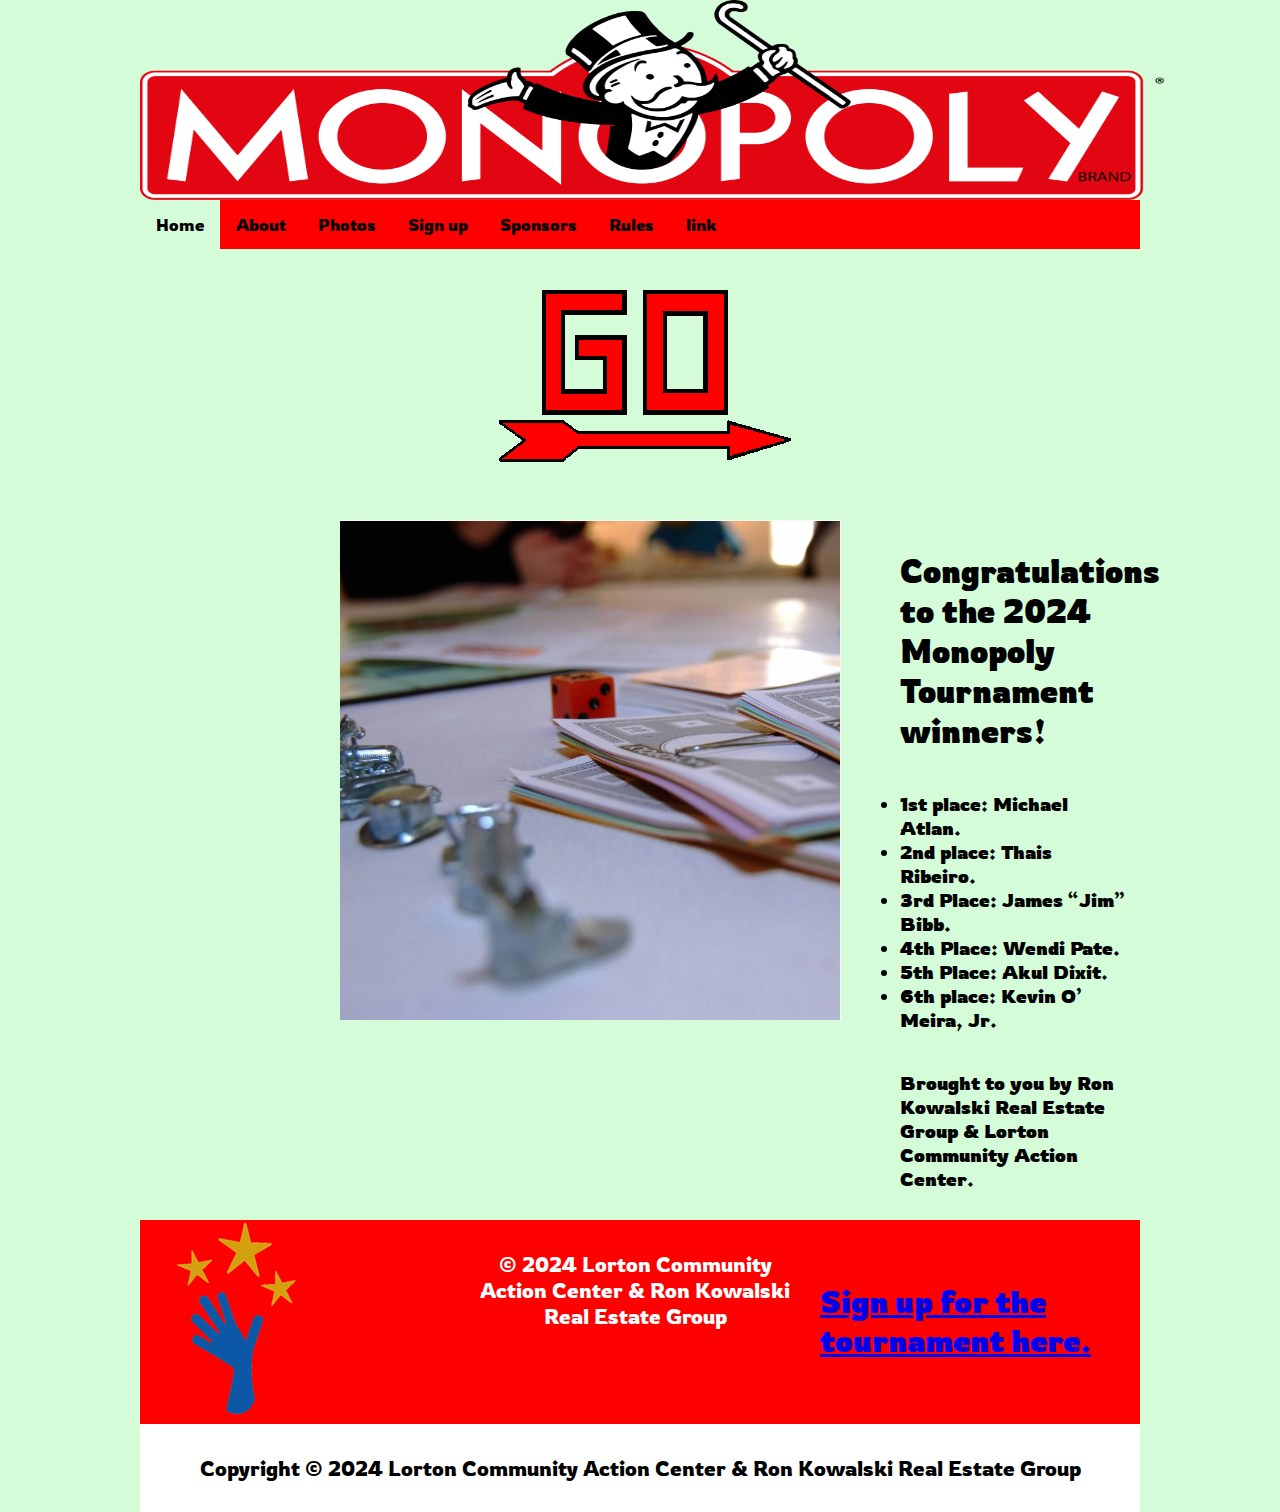
<file: index.html>
<!DOCTYPE html>
<html>

<head>
  <!-- Motas -->
  <meta name="viewport" content="width=device-width, initial-scale=1.0">
  <meta name="description" content="2024 Lorton Monopoly Tournament">

  <!-- Stylesheets -->
  <link rel="stylesheet" type="text/css" href="style.css">
  <link rel="stylesheet" href="https://cdnjs.cloudflare.com/ajax/libs/font-awesome/4.7.0/css/font-awesome.min.css">
  <link rel="preconnect" href="https://fonts.googleapis.com">
  <link rel="preconnect" href="https://fonts.gstatic.com" crossorigin>
  <link href="https://fonts.googleapis.com/css2?family=Rowdies:wght@700&display=swap" rel="stylesheet">

  <title>Lorton Monopoly Tournament</title>
</head>

<body>
  <img src="monopoly.png" alt="monopoly" style="width:1025px;height:200px;" , align="center">
  <header>
    <div class="topnav" id="myTopnav">
      <a href="index.html" class="active">Home</a>
      <a href="about.html">About</a>
      <a href="photos.html">Photos</a>
      <a href="players.html">Sign up</a>
      <a href="sponsors.html">Sponsors</a>
      <a href="rules.html">Rules</a>
      <a href="https://thepubgames.github.io/tpg3/home.html">link</a>
      <a href="javascript:void(0);" class="icon" onclick="myFunction()">
        <i class="fa fa-bars"></i>
      </a>
    </div>
  </header>
  <p align="center"><img src="go.png"></p>
  <div class="aside-left">
  </div>
  <main>
    <img src="web1.jpg">
  </main>
  <aside>
    <h1>Congratulations to the 2024 Monopoly Tournament winners!</h1>
    <h3><li>1st place: Michael Atlan.</li><li>2nd place: Thais Ribeiro.</li> <li>3rd Place: James “Jim” Bibb.</li><li>4th Place: Wendi Pate.</li> <li>5th Place: Akul Dixit.</li><li>6th place: Kevin O’ Meira, Jr.</li></h3>
    <h3>Brought to you by Ron Kowalski Real Estate Group & Lorton Community Action Center.</h3>
    </h3>
  </aside>
	<footer>
		<div class="left-footer">
			<img src="lcaclogo.png" alt="lcac logo">
		</div>
		<div class="center-footer">
			<p align="center">&copy; 2024 Lorton Community Action Center & Ron Kowalski Real Estate Group</p>
		</div>
		<div class="right-footer">
			<a align="center"><a href="https://lortonaction.networkforgood.com/events/65301-monopoly-tournament-2024-to-benefit-lcac"><h2>Sign up for the tournament here.</h2></a>
		</div>
		<div class="copyright">
			<p align="center">Copyright &copy; 2024 Lorton Community Action Center & Ron Kowalski Real Estate Group</p>
		</div>
	</footer>
</body>

</html>
</file>
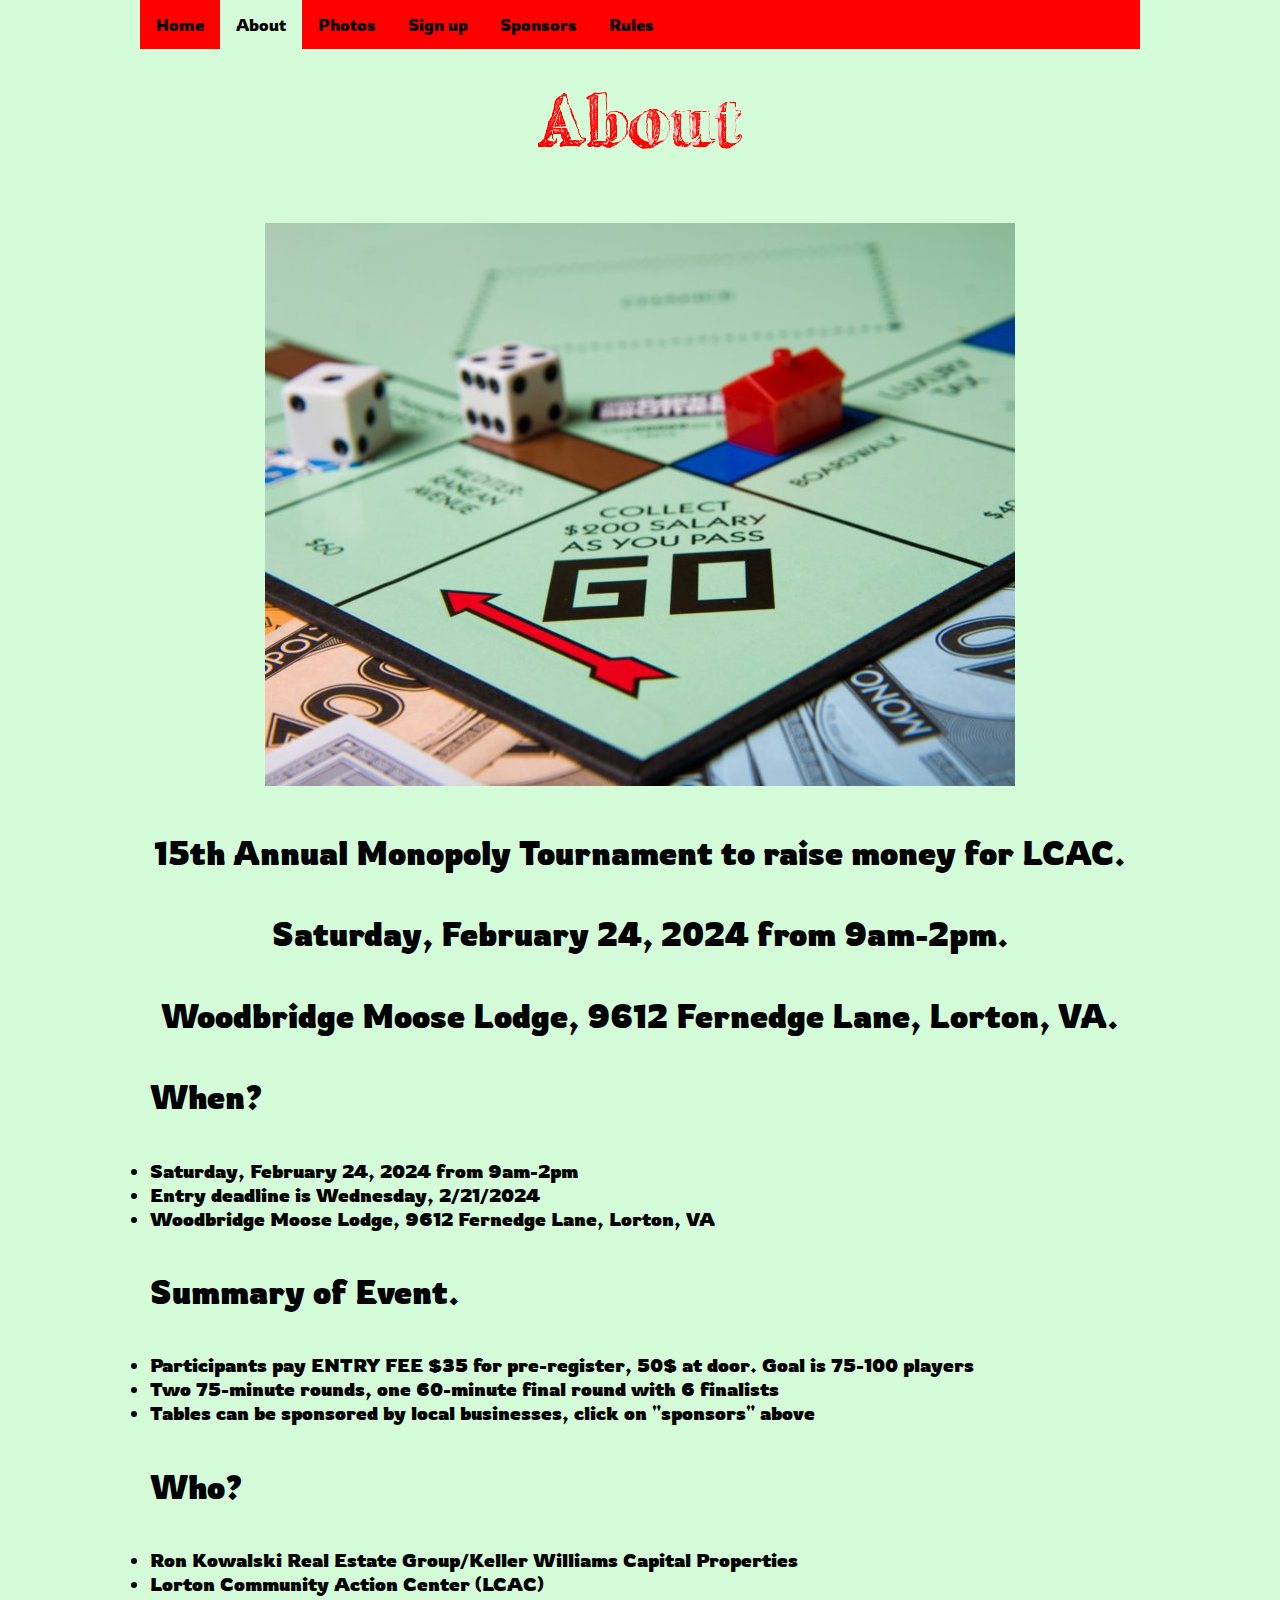
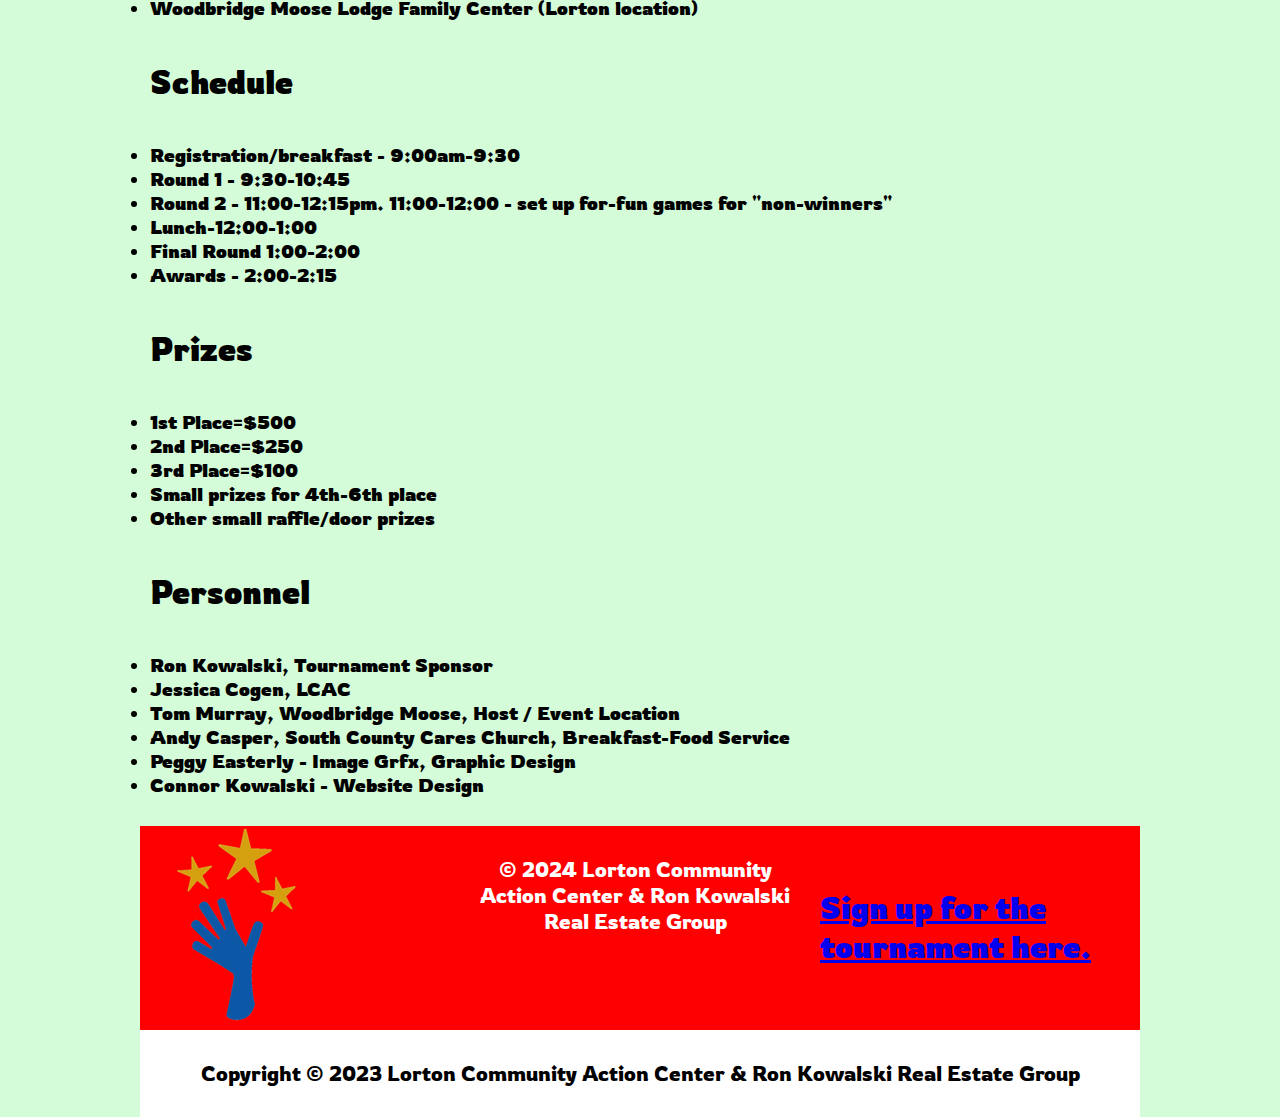
<file: about.html>
<!DOCTYPE html>
<html>
<head>
<!-- Motas -->
<meta name="viewport" content="width=device-width, initial-scale=1.0">
<meta name="description" content="2024 Lorton Monopoly Tournament">

<!-- Stylesheets -->
<link rel="stylesheet" type="text/css" href="style.css">
<link rel="stylesheet" href="https://cdnjs.cloudflare.com/ajax/libs/font-awesome/4.7.0/css/font-awesome.min.css">
<link rel="preconnect" href="https://fonts.googleapis.com"><link rel="preconnect" href="https://fonts.gstatic.com" crossorigin><link href="https://fonts.googleapis.com/css2?family=Rowdies:wght@700&display=swap" rel="stylesheet">

<title>Lorton Monopoly Tournament</title>
</head>
<body>
	<header>
		<div class="topnav" id="myTopnav">
  			<a href="index.html">Home</a>
  			<a href="about.html" class="active">About</a>
  			<a href="photos.html">Photos</a>
			<a href="players.html">Sign up</a>
      <a href="sponsors.html">Sponsors</a>
      <a href="rules.html">Rules</a>
  			<a href="javascript:void(0);" class="icon" onclick="myFunction()">
    			<i class="fa fa-bars"></i>
  			</a>
		</div>
	</header>
  <p align="center"><img src="about.png"></p>
	<aboutmain>
    <p align="center"><img src="web2.jpg">
      <h1 align="center">15th Annual Monopoly Tournament to raise money for LCAC.</h1>
      <h1 align="center">Saturday, February 24, 2024 from 9am-2pm.</h1>
      <h1 align="center">Woodbridge Moose Lodge, 9612 Fernedge Lane, Lorton, VA.</h1>
<h1>When?</h1>
      <h3><li>Saturday, February 24, 2024 from 9am-2pm<li>Entry deadline is Wednesday, 2/21/2024<li>Woodbridge Moose Lodge, 9612 Fernedge Lane, Lorton, VA</h3>
<h1>Summary of Event.</h1>
      <h3><li>Participants pay ENTRY FEE $35 for pre-register, 50$ at door. Goal is 75-100 players<li>Two 75-minute rounds, one 60-minute final round with 6 finalists<li>Tables can be sponsored by local businesses, click on "sponsors" above</h3>
      <h1>Who?</h1>
      <h3><li>Ron Kowalski Real Estate Group/Keller Williams Capital Properties<li>Lorton Community Action Center (LCAC)<li>Woodbridge Moose Lodge Family Center (Lorton location)</h3>
      <h1>Schedule</h1>
      <h3><li>Registration/breakfast - 9:00am-9:30<li>Round 1 - 9:30-10:45<li><Break / Door Prizes - 10:45-11:00<li>Round 2 - 11:00-12:15pm. 11:00-12:00 - set up for-fun games for "non-winners"<li>Lunch-12:00-1:00<li>Final Round 1:00-2:00<li>Awards - 2:00-2:15</h3>
      <h1>Prizes</h1>
      <h3><li>1st Place=$500<li>2nd Place=$250<li>3rd Place=$100<li>Small prizes for 4th-6th place<li>Other small raffle/door prizes</h3>
      <h1>Personnel</h1>
      <h3><li>Ron Kowalski, Tournament Sponsor<li>Jessica Cogen, LCAC<li>Tom Murray, Woodbridge Moose, Host / Event Location<li>Andy Casper, South County Cares Church, Breakfast-Food Service<li> Peggy Easterly - Image Grfx, Graphic Design<li>Connor Kowalski - Website Design</h3>
	</aboutmain>
	<footer>
		<div class="left-footer">
			<img src="lcaclogo.png" alt="lcac logo">
		</div>
		<div class="center-footer">
			<p align="center">&copy; 2024 Lorton Community Action Center & Ron Kowalski Real Estate Group</p>
		</div>
		<div class="right-footer">
			<a align="center"><a href="https://lortonaction.networkforgood.com/events/65301-monopoly-tournament-2024-to-benefit-lcac"><h2>Sign up for the tournament here.</h2></a>
		</div>
		<div class="copyright">
			<p align="center">Copyright &copy; 2023 Lorton Community Action Center & Ron Kowalski Real Estate Group</p>
		</div>
	</footer>
</body>
</html>
</file>
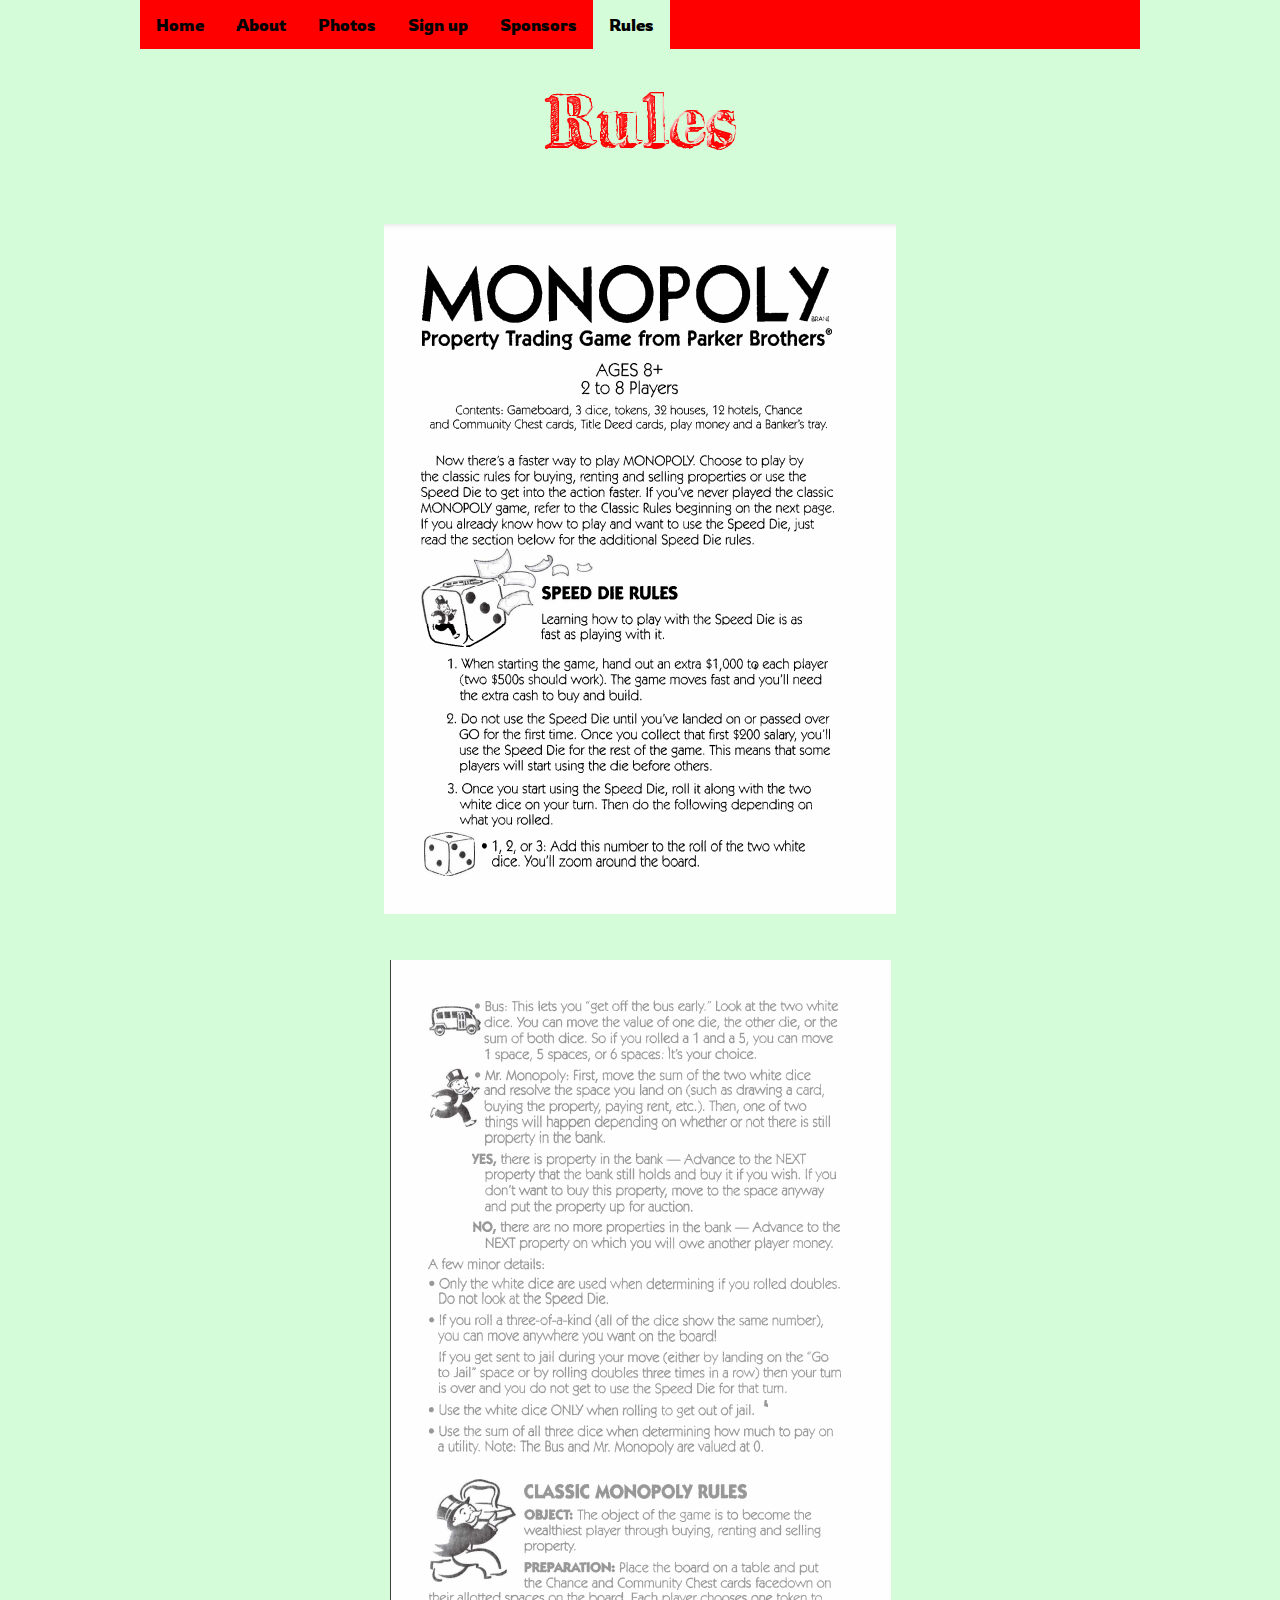
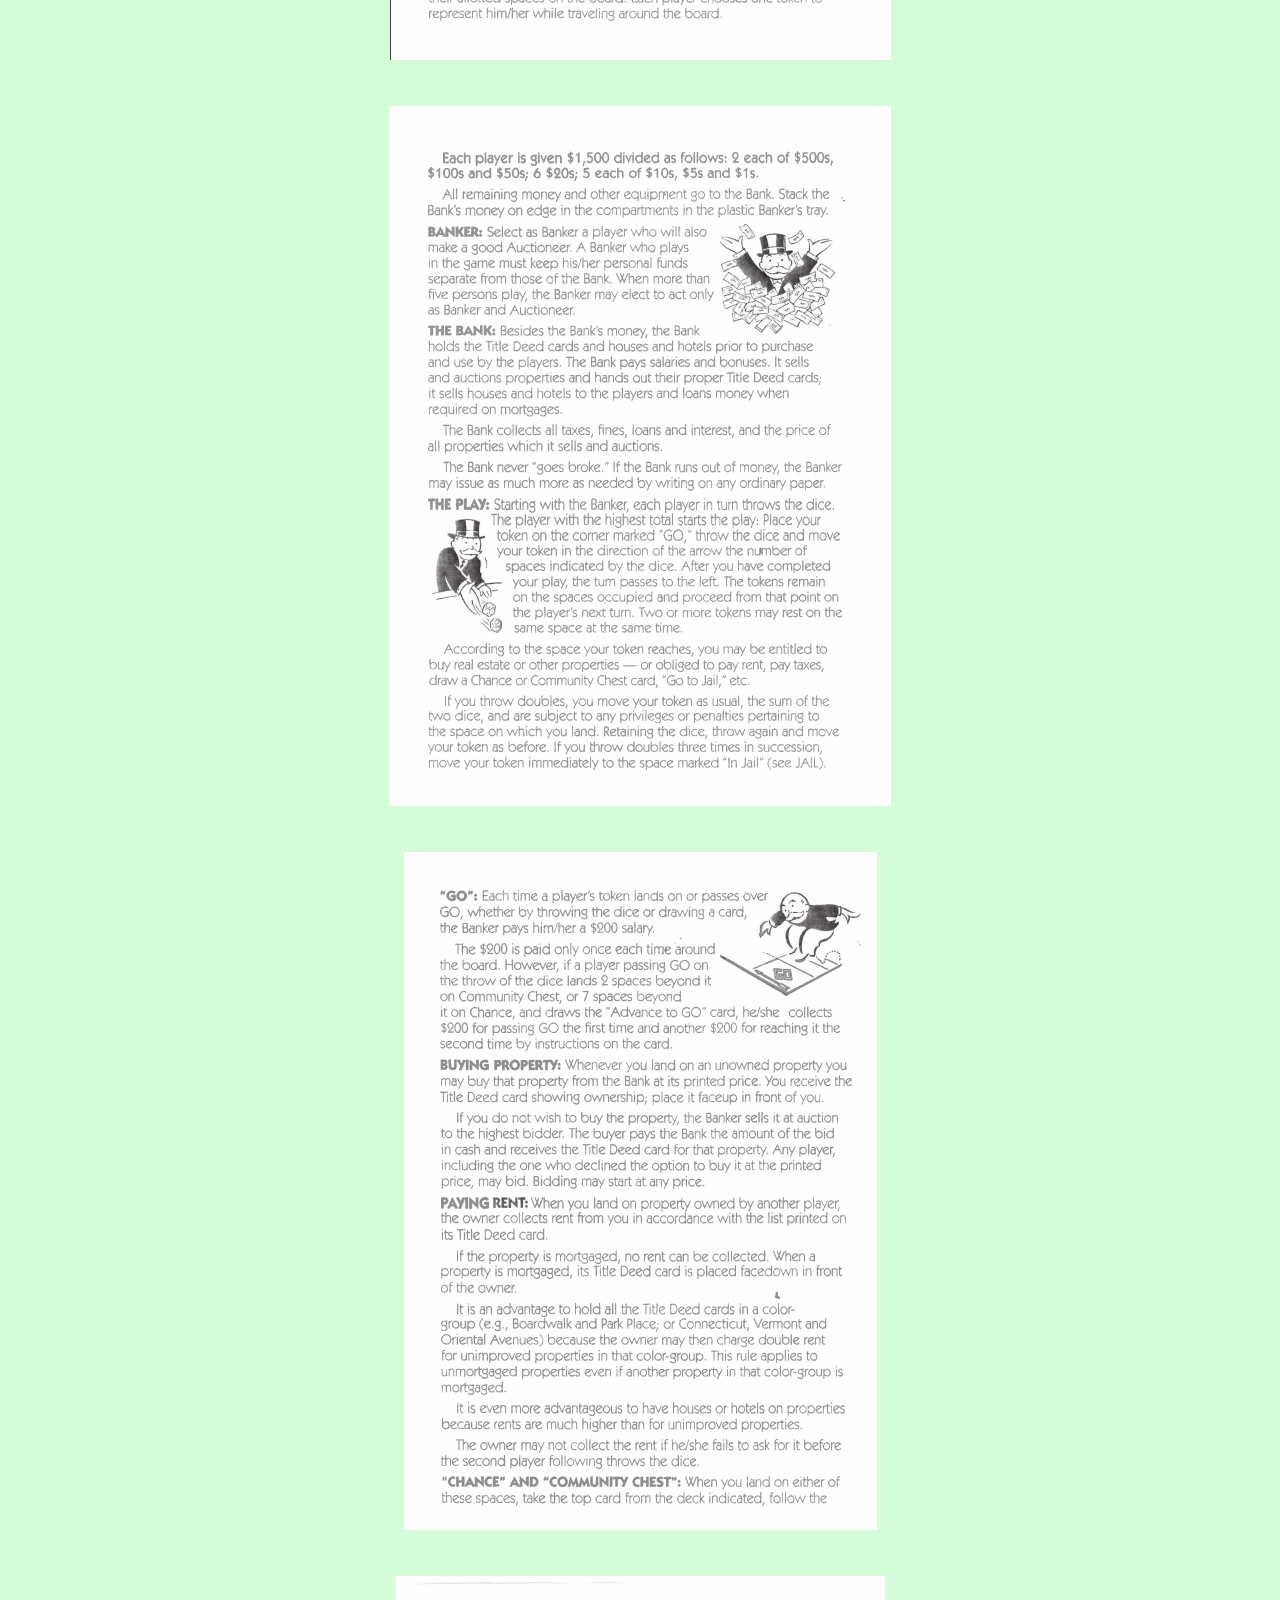
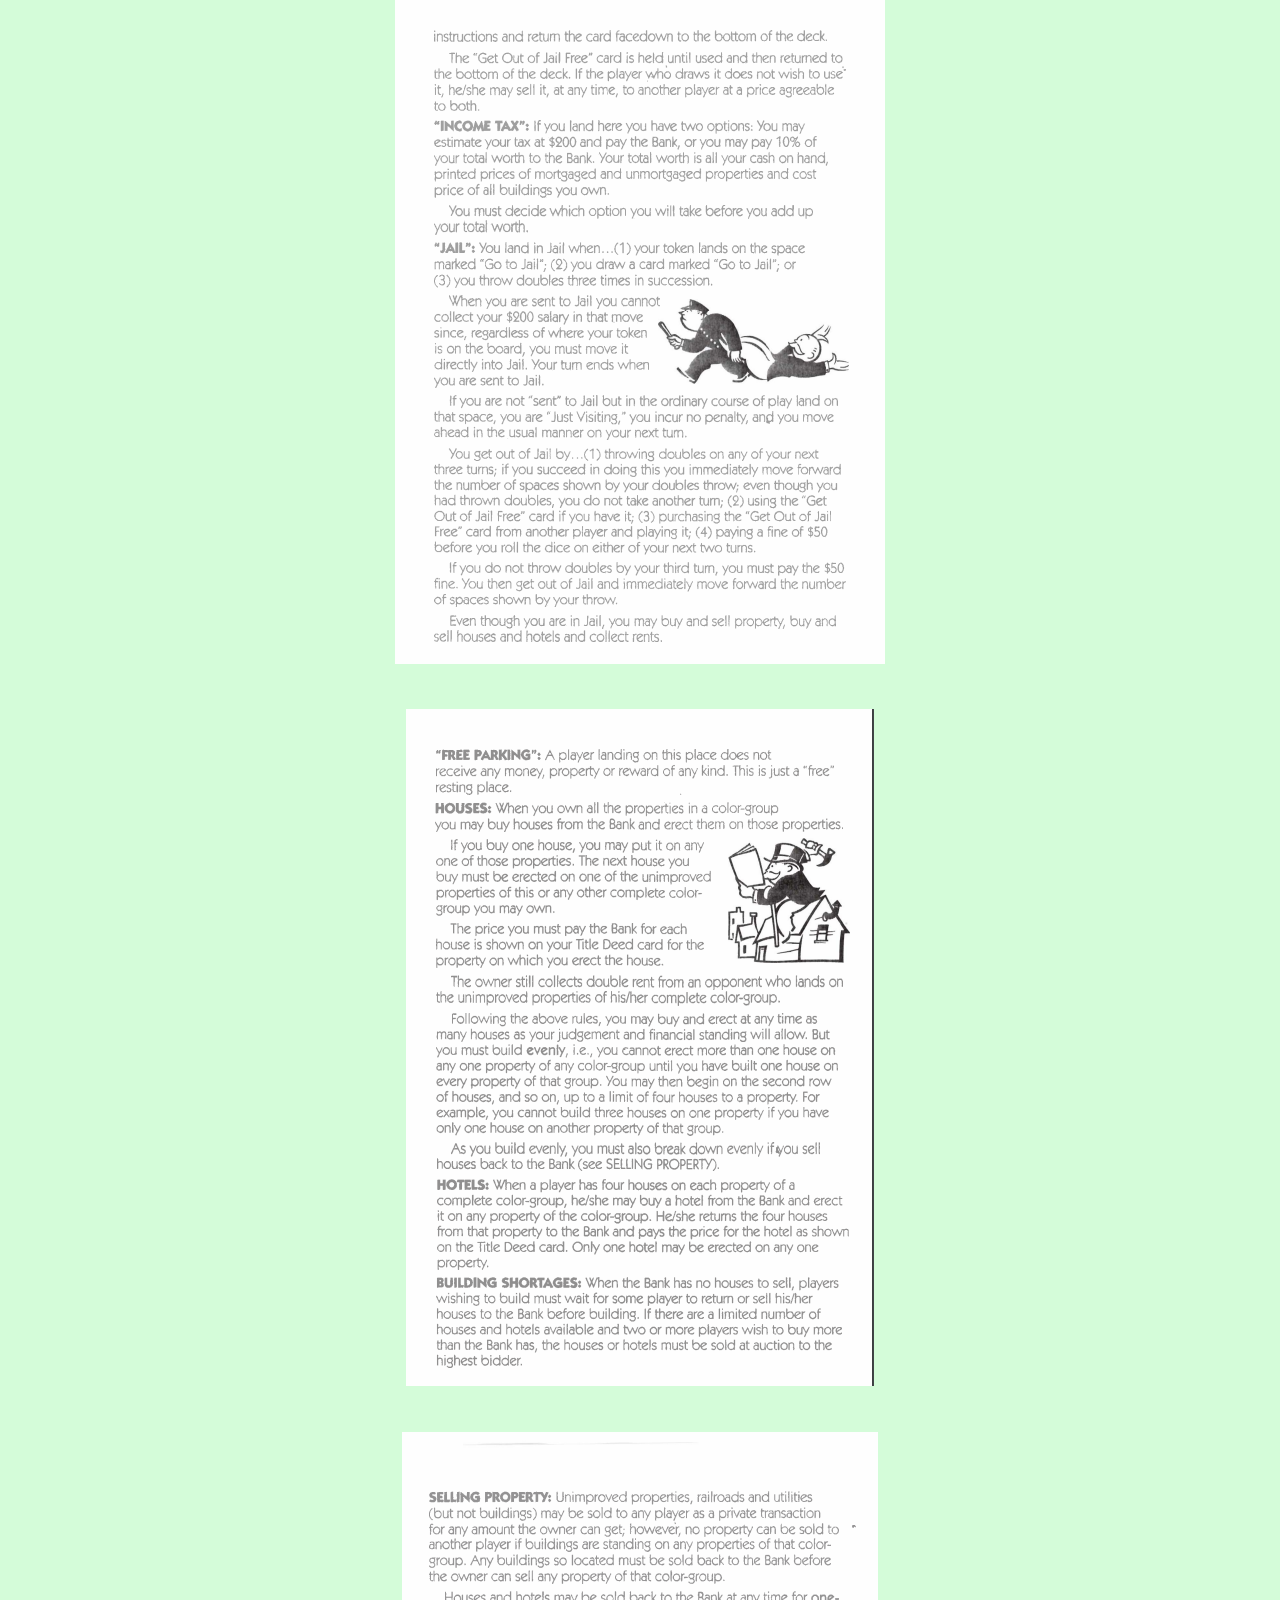
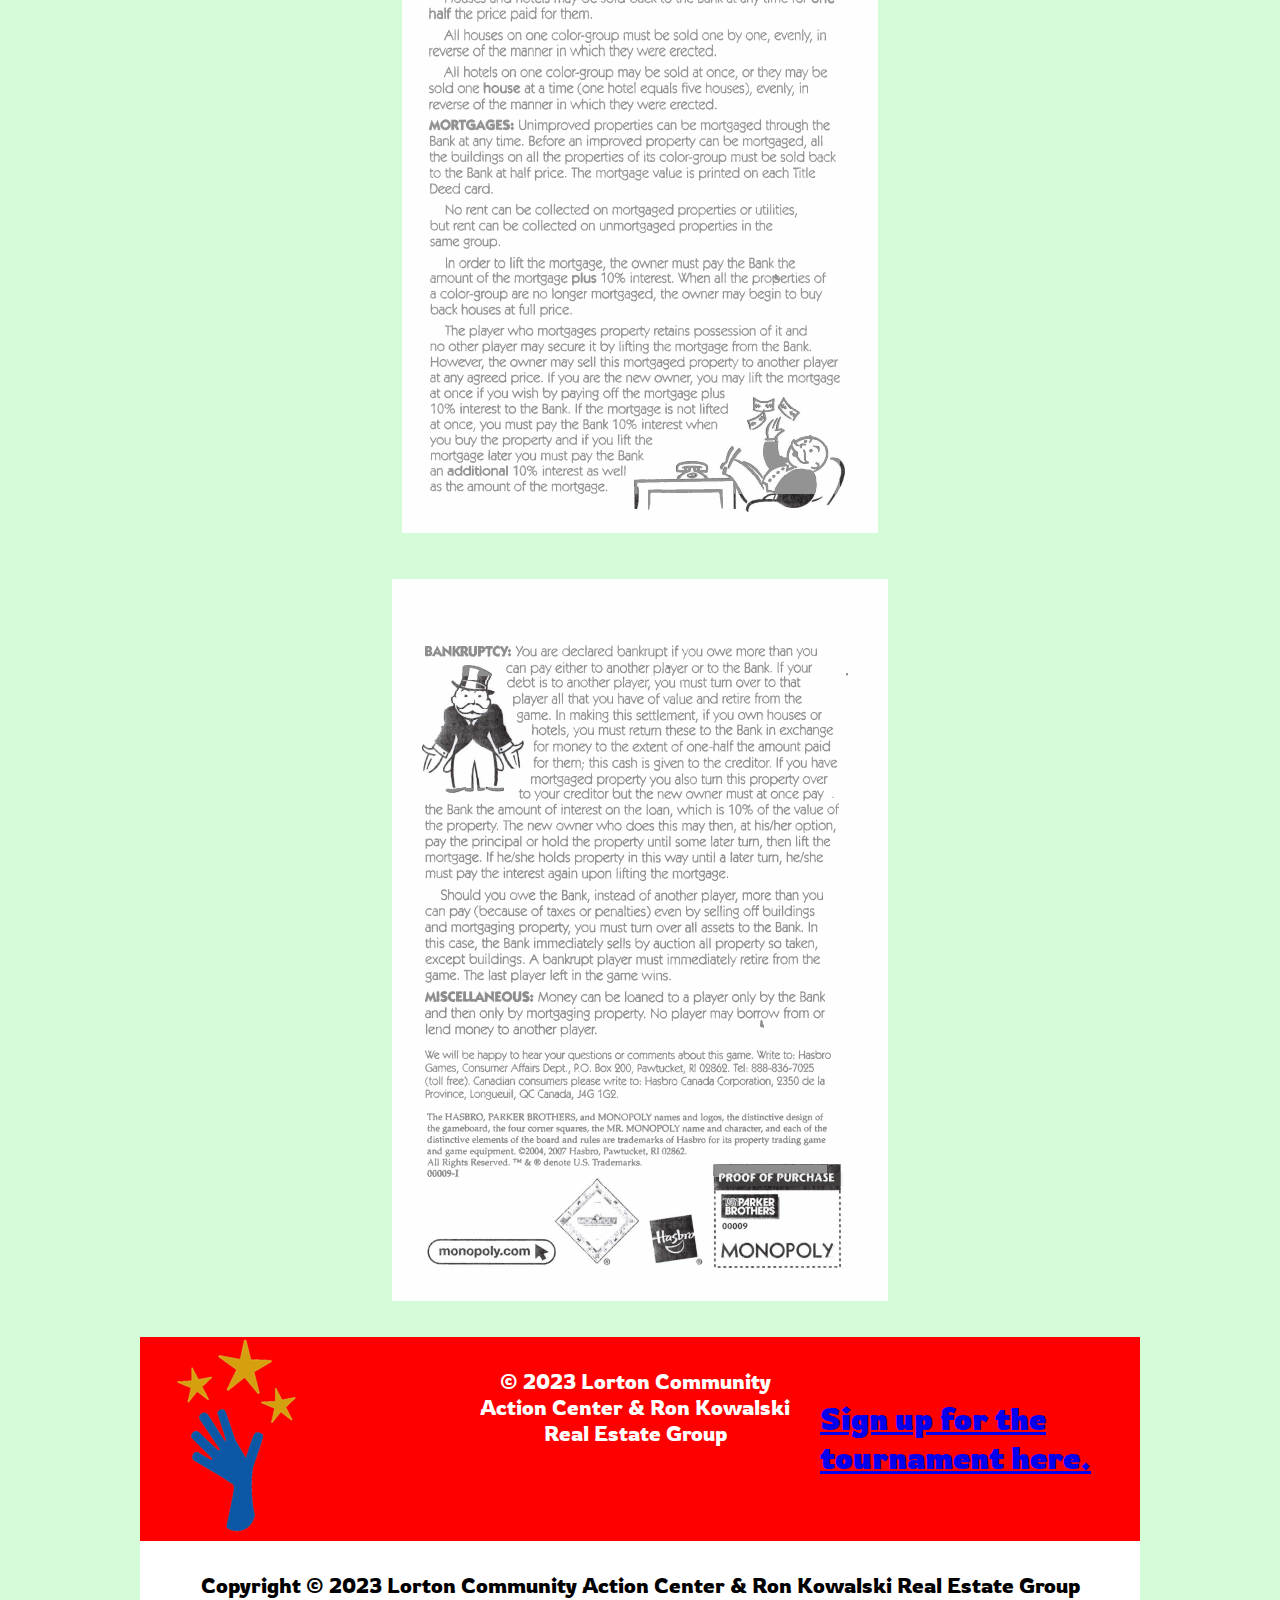
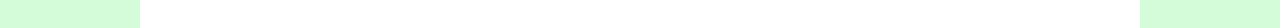
<file: rules.html>
<!DOCTYPE html>
<html>
<head>
<!-- Motas -->
<meta name="viewport" content="width=device-width, initial-scale=1.0">
<meta name="description" content="2023 Lorton Monopoly Tournament">

<!-- Stylesheets -->
<link rel="stylesheet" type="text/css" href="style.css">
<link rel="stylesheet" href="https://cdnjs.cloudflare.com/ajax/libs/font-awesome/4.7.0/css/font-awesome.min.css">
<link rel="preconnect" href="https://fonts.googleapis.com"><link rel="preconnect" href="https://fonts.gstatic.com" crossorigin><link href="https://fonts.googleapis.com/css2?family=Rowdies:wght@700&display=swap" rel="stylesheet">

<title>Lorton Monopoly Tournament</title>
</head>
<body>
	<header>
		<div class="topnav" id="myTopnav">
  			<a href="index.html">Home</a>
  			<a href="about.html">About</a>
  			<a href="photos.html">Photos</a>
			<a href="players.html">Sign up</a>
      <a href="sponsors.html">Sponsors</a>
      <a href="rules.html" class="active">Rules</a>
  			<a href="javascript:void(0);" class="icon" onclick="myFunction()">
    			<i class="fa fa-bars"></i>
  			</a>
		</div>
	</header>
  <p align="center"><img src="rules.png"></p>
	<aboutmain>
    <p align="center"><img src="1.png">
    <p align="center"><img src="2.png">
    <p align="center"><img src="3.png">
    <p align="center"><img src="4.png">
    <p align="center"><img src="5.png">
    <p align="center"><img src="6.png">
    <p align="center"><img src="7.png">
    <p align="center"><img src="8.png">
	</aboutmain>
	<footer>
		<div class="left-footer">
			<img src="lcaclogo.png" alt="lcac logo">
		</div>
		<div class="center-footer">
			<p align="center">&copy; 2023 Lorton Community Action Center & Ron Kowalski Real Estate Group</p>
		</div>
		<div class="right-footer">
			<a align="center"><a href="https://lortonaction.networkforgood.com/events/54497-monopoly-tournament-2023-to-benefit-lcac"><h2>Sign up for the tournament here.</h2></a>
		</div>
		<div class="copyright">
			<p align="center">Copyright &copy; 2023 Lorton Community Action Center & Ron Kowalski Real Estate Group</p>
		</div>
	</footer>
</body>
</html>
</file>
<file: style.css>
body {
	max-width: 1000px;
	float: none;
	margin: auto;
	padding: 0px;
	background-color: #d4fcd9;
}
h1, h2, h3, h4, h5, h6 {
	font-family: 'Rowdies', cursive;
	padding: 10px
}
p {
	padding: 10px;
	font-family: 'Rowdies', cursive;
	font-size: 1.3em;
}
a {
	padding: 10px;
	font-family: 'Rowdies', cursive;
	font-size: 1.3em;
}
header {
	width: 100%;
	display: inline-block;
	font-family: 'Rowdies', cursive;

}
.aside-left {
	width: 20%;
	float: left;
	display: block;
	min-height: 300px;
	background-color: #d4fcd9;
	font-family: 'Rowdies', cursive;

}
main {
	width: 50%;
	float: left;
	display: block;
	min-height: 300px;
	font-family: 'Rowdies', cursive;
}
aboutmain {
	width: 100%;
	float: left;
	display: block;
	min-height: 300px;
	font-family: 'Rowdies', cursive;
}
aside {
	width: 25%;
	float: right;
	display: block;
	min-height: 300px;
	background-color: #d4fcd9;
	color: #000000;
	font-family: 'Rowdies', cursive;

}
footer {
	width: 100%;
	display: inline-block;
	background-color: #fe0000;
}
.left-footer {
	width: 33%;
	float: left;
	display: block;
	min-height: 200px;
	background-color: #fe0000;
	color: #fff;
}
.center-footer {
	width: 33%;
	float: left;
	display: block;
	min-height: 200px;
	background-color: #fe0000;
	color: #fff;
}
.right-footer {
	width: 33%;
	float: right;
	display: block;
	min-height: 200px;
	background-color: #fe0000;
	color: #fff;
}
.copyright {
	width: 100%;
	display: inline-block;
	background-color: #FFFFFF;
}
gameright {
	position: right;
	width: 100%;
	font-family: 'Rowdies', cursive; 
}
gameleft {
	width: 24%;
	position: left;
	min-height: 200px;
	background-color: #d4fcd9;
	font-family: 'Rowdies', cursive;

}
gamemain {
	width: 40%;
	position: center;
	min-height: 300px;
	font-family: 'Rowdies', cursive;
}

/* Menu CSS */
.topnav {
  background-color: #fe0000;
  overflow: hidden;
}

/* Style the links inside the navigation bar */
.topnav a {
  float: left;
  display: block;
  color: #000000;
  text-align: center;
  padding: 14px 16px;
  text-decoration: none;
  font-size: 17px;
}

/* Change the color of links on hover */
.topnav a:hover {
  background-color: #ddd;
  color: black;
}

/* Add an active class to highlight the current page */
.topnav a.active {
  background-color: #d4fcd9;
  color: black;
}

/* Hide the link that should open and close the topnav on small screens */
.topnav .icon {
  display: none;
}
</file>
